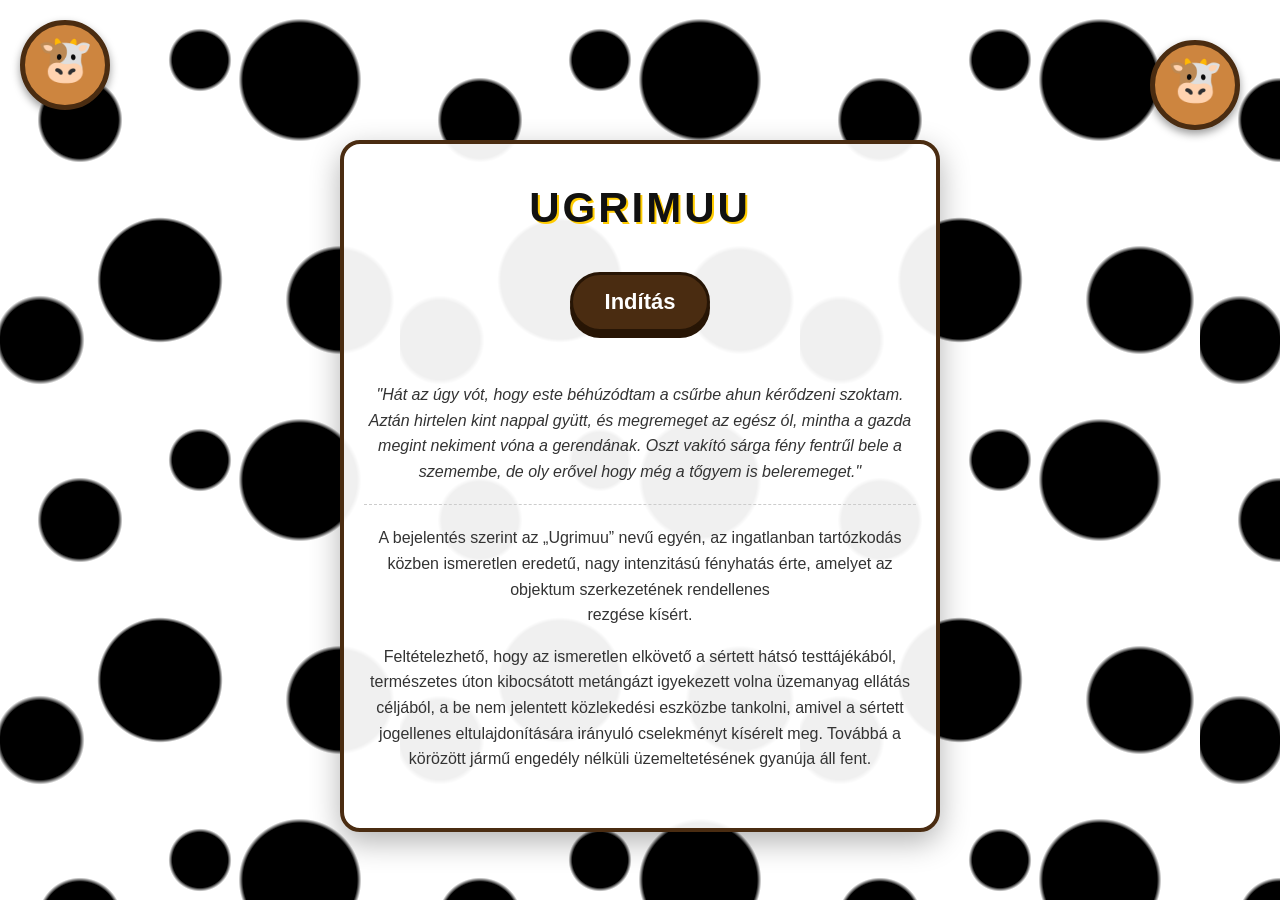
<file: index.html>
<!DOCTYPE html>
<html lang="hu">
<head>
    <meta charset="UTF-8">
    <meta name="viewport" content="width=device-width, initial-scale=1.0">
    <title>Ugrimuu</title>
    <link rel="stylesheet" href="style.css">
    <link rel="manifest" href="manifest.json">
</head>
<body>

    <div class="cow-trophy left-trophy">🐮</div>

    <div class="dropdown" id="menuDropdown">
        <div class="cow-trophy right-trophy" onclick="toggleMenu()">🐮</div>
        <div class="dropdown-content">
            <a href="indi/index1.html">Indi</a>
            <a href="2two/index2.html">Teszt</a>
            <a href="3three/index3.html">Teszt</a>
            <a href="4four/index4.html">Teszt</a>
        </div>
    </div>

    <div class="content-container">
        <h1>Ugrimuu</h1>
        
        <a href="4four/index4.html" class="start-btn">Indítás</a>
        
        <div class="story-text">
            <p><i>"Hát az úgy vót, hogy este béhúzódtam a csűrbe ahun kérődzeni szoktam. Aztán hirtelen kint nappal gyütt, és megremeget az egész ól, mintha a gazda megint nekiment vóna a gerendának. Oszt vakító sárga fény fentrűl bele a szemembe, de oly erővel hogy még a tőgyem is beleremeget."</i></p>
            <hr style="border: 0; border-top: 1px dashed #ccc; margin: 20px 0;">
            <p>A bejelentés szerint az „Ugrimuu” nevű egyén, az ingatlanban tartózkodás közben ismeretlen eredetű, nagy intenzitású fényhatás érte, amelyet az objektum szerkezetének rendellenes <br> rezgése kísért.</p>
            <p>Feltételezhető, hogy az ismeretlen elkövető a sértett hátsó testtájékából, természetes úton kibocsátott metángázt igyekezett volna üzemanyag ellátás céljából, a be nem jelentett közlekedési eszközbe tankolni, amivel a sértett jogellenes eltulajdonítására irányuló cselekményt kísérelt meg. Továbbá a körözött jármű engedély nélküli üzemeltetésének gyanúja áll fent.</p>
        </div>
    </div>

    <script>
        function toggleMenu() {
            document.getElementById("menuDropdown").classList.toggle("show");
        }

        window.onclick = function(event) {
            if (!event.target.matches('.right-trophy')) {
                var dropdowns = document.getElementsByClassName("dropdown-content");
                for (var i = 0; i < dropdowns.length; i++) {
                    var openDropdown = dropdowns[i];
                    if (openDropdown.parentElement.classList.contains('show')) {
                        openDropdown.parentElement.classList.remove('show');
                    }
                }
            }
        }
        
    </script>

</body>
</html>
</file>
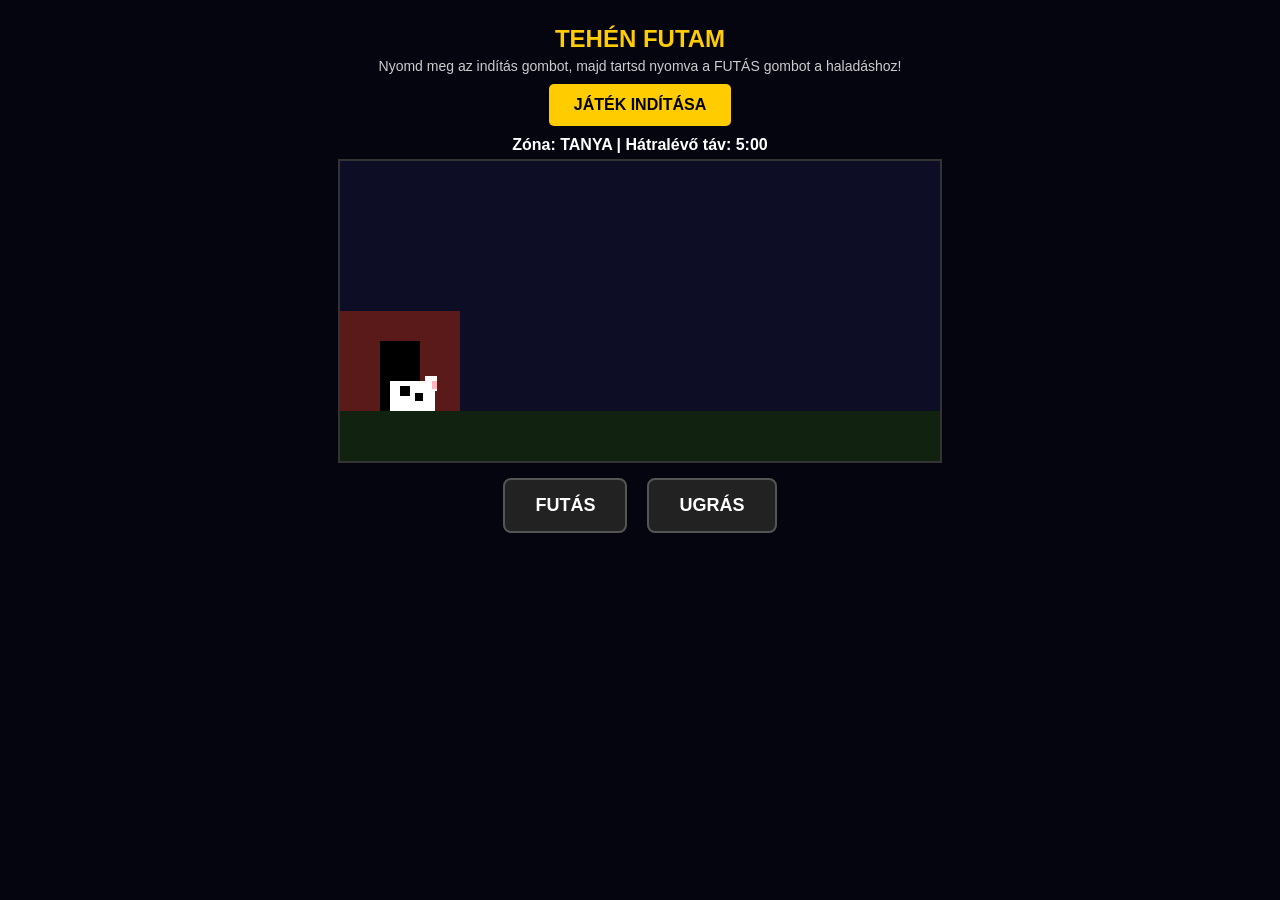
<file: 1one/index1.html>
<!DOCTYPE html>
<html lang="hu">
<head>
    <meta charset="UTF-8">
    <meta name="viewport" content="width=device-width, initial-scale=1.0, maximum-scale=1.0, user-select=none">
    <title>Tehén Futam - UFO Invázió</title>
    <style>
        body, html { background: #050510; color: white; font-family: sans-serif; text-align: center; margin: 0; padding: 10px; overflow-x: hidden; }
        h1 { font-size: 24px; margin: 5px 0; color: #ffcc00; }
        #info { font-size: 14px; margin-bottom: 10px; color: #ccc; }
        
        /* Fix méretű, biztosan megjelenő játéktér */
        #gameCanvas {
            background: #0a0a1a;
            border: 2px solid #333;
            display: block;
            margin: 0 auto;
            width: 100%;
            max-width: 600px;
            height: auto;
        }

        #controls {
            margin-top: 15px;
            display: flex;
            justify-content: center;
            gap: 20px;
        }

        /* Nagy, biztosan megnyomható gombok */
        .btn {
            padding: 15px 30px;
            font-size: 18px;
            font-weight: bold;
            background: #222;
            color: white;
            border: 2px solid #555;
            border-radius: 8px;
            cursor: pointer;
        }
        .btn:active { background: #555; }
        
        #start-btn {
            background: #ffcc00;
            color: black;
            border: none;
            padding: 12px 25px;
            font-size: 16px;
            font-weight: bold;
            border-radius: 5px;
            margin-bottom: 10px;
            cursor: pointer;
        }
    </style>
</head>
<body>

    <h1>TEHÉN FUTAM</h1>
    <div id="info">Nyomd meg az indítás gombot, majd tartsd nyomva a FUTÁS gombot a haladáshoz!</div>
    
    <button id="start-btn">JÁTÉK INDÍTÁSA</button>

    <div id="ui" style="font-weight: bold; margin-bottom: 5px;">Zóna: Csűr | Idő: 5:00</div>

    <canvas id="gameCanvas" width="600" height="300"></canvas>

    <div id="controls">
        <button id="left-btn" class="btn">FUTÁS</button>
        <button id="right-btn" class="btn">UGRÁS</button>
    </div>

<script>
const canvas = document.getElementById("gameCanvas");
const ctx = canvas.getContext("2d");

const leftBtn = document.getElementById("left-btn");
const rightBtn = document.getElementById("right-btn");
const startBtn = document.getElementById("start-btn");
const uiDiv = document.getElementById("ui");

let gameState = "MENU"; 
let gameTime = 300; 
let timerInterval;
let keys = { run: false, jump: false };

let playerX = 50, playerY = 220, playerVy = 0, playerSpeed = 0, isGrounded = true;
let cameraX = 0, ufoX = 0, ufoActive = false, abductionTimer = 0;
let obstacles = [];

const FAZISOK = {
    FARM: { title: "TANYA", bg: "#0d0d26" },
    FOREST: { title: "ERDŐ", bg: "#051a05" },
    TOWN: { title: "KISVÁROS", bg: "#1a1a2e" }
};

// Egyszerűsített gombkezelők
startBtn.addEventListener("click", startGame);
startBtn.addEventListener("touchstart", (e) => { e.preventDefault(); startGame(); });

leftBtn.addEventListener("touchstart", (e) => { e.preventDefault(); keys.run = true; });
leftBtn.addEventListener("touchend", (e) => { e.preventDefault(); keys.run = false; });
leftBtn.addEventListener("mousedown", () => { keys.run = true; });
leftBtn.addEventListener("mouseup", () => { keys.run = false; });

rightBtn.addEventListener("touchstart", (e) => { e.preventDefault(); keys.jump = true; });
rightBtn.addEventListener("touchend", (e) => { e.preventDefault(); keys.jump = false; });
rightBtn.addEventListener("mousedown", () => { keys.jump = true; });
rightBtn.addEventListener("mouseup", () => { keys.jump = false; });

function startGame() {
    gameState = "PLAYING";
    gameTime = 300;
    playerX = 50; playerY = 220; playerVy = 0; playerSpeed = 0;
    cameraX = 0; ufoX = 0; ufoActive = false; abductionTimer = 0;
    obstacles = [];
    startBtn.style.display = "none";
    
    clearInterval(timerInterval);
    timerInterval = setInterval(() => {
        if (gameState === "PLAYING") {
            gameTime--;
            if (gameTime <= 0) endGame("WIN");
        }
    }, 1000);
}

function endGame(status) {
    gameState = "MENU";
    clearInterval(timerInterval);
    startBtn.style.display = "inline-block";
    startBtn.innerText = status === "WIN" ? "GYŐZELEM! ÚJRA?" : "JÁTÉK VÉGE! ÚJRAINDÍTÁS";
}

function getCurrentPhase() {
    if (gameTime > 180) return "FARM";    
    if (gameTime > 120) return "FOREST";  
    return "TOWN";                        
}

function updatePhysics() {
    if (keys.run) playerSpeed = Math.min(playerSpeed + 0.2, 4);
    else playerSpeed = Math.max(playerSpeed - 0.1, 0);
    playerX += playerSpeed;

    if (keys.jump && isGrounded) {
        playerVy = -10;
        isGrounded = false;
    }
    playerVy += 0.5; // gravitáció
    playerY += playerVy;

    if (playerY >= 220) {
        playerY = 220;
        playerVy = 0;
        isGrounded = true;
    }

    if (playerX >= 300) {
        cameraX = playerX - 300;
        ufoActive = true;
    }

    if (ufoActive) {
        ufoX += ((playerX - cameraX) - 20 - ufoX) * 0.035;
        
        // Sugár ütközés
        if (playerX - cameraX > ufoX - 10 && playerX - cameraX < ufoX + 90) {
            abductionTimer++;
            if (abductionTimer >= 180) endGame("LOSE");
        } else {
            abductionTimer = Math.max(abductionTimer - 1, 0);
        }
    }

    // Akadály generálás
    if (Math.random() < 0.01 && obstacles.length < 3) {
        obstacles.push({ x: playerX + 400 + Math.random() * 200, hit: false });
    }

    // Akadály ütközés és tisztítás
    obstacles.forEach((obs, index) => {
        if (playerX + 40 > obs.x && playerX < obs.x + 20 && playerY > 200) {
            playerSpeed = 0.5; // Lassulás
        }
        if (obs.x < cameraX - 50) obstacles.splice(index, 1);
    });
}

function draw() {
    let phase = getCurrentPhase();
    ctx.fillStyle = FAZISOK[phase].bg;
    ctx.fillRect(0, 0, canvas.width, canvas.height);

    // Háttér talaj
    ctx.fillStyle = phase === "TOWN" ? "#222225" : "#112211";
    ctx.fillRect(0, 250, canvas.width, 50);

    ctx.save();
    ctx.translate(-cameraX, 0);

    // Csűr az elején
    ctx.fillStyle = "#5a1a1a";
    ctx.fillRect(0, 150, 120, 100);
    ctx.fillStyle = "#000";
    ctx.fillRect(40, 180, 40, 70);

    // Akadályok
    ctx.fillStyle = "#997722";
    obstacles.forEach(obs => {
        ctx.fillRect(obs.x, 225, 20, 25);
    });

    // Tehén rajzolása
    ctx.fillStyle = "#ffffff";
    ctx.fillRect(playerX, playerY, 45, 30);
    ctx.fillStyle = "#000000"; // Foltok
    ctx.fillRect(playerX + 10, playerY + 5, 10, 10);
    ctx.fillRect(playerX + 25, playerY + 12, 8, 8);
    ctx.fillStyle = "#ffffff"; // Fej
    ctx.fillRect(playerX + 35, playerY - 5, 12, 15);
    ctx.fillStyle = "#ffb6c1"; // Orr
    ctx.fillRect(playerX + 42, playerY, 5, 8);

    ctx.restore();

    // UFO rajzolása
    if (ufoActive) {
        // Sugár
        ctx.fillStyle = "rgba(255, 230, 0, 0.3)";
        ctx.beginPath();
        ctx.moveTo(ufoX + 20, 40); ctx.lineTo(ufoX + 60, 40);
        ctx.lineTo(ufoX + 90, 250); ctx.lineTo(ufoX - 10, 250);
        ctx.closePath(); ctx.fill();

        // Hajó
        ctx.fillStyle = "#888899";
        ctx.fillRect(ufoX, 20, 80, 20);
        ctx.fillStyle = "#00ffff";
        ctx.fillRect(ufoX + 25, 10, 30, 10);
    }

    // UI Szöveg frissítése a canvas felett
    let m = Math.floor(gameTime / 60);
    let s = gameTime % 60;
    uiDiv.innerText = `Zóna: ${FAZISOK[phase].title} | Hátralévő táv: ${m}:${s < 10 ? '0' : ''}${s} ${abductionTimer > 0 ? '⚠️ UFO VESZÉLY!' : ''}`;
}

function loop() {
    if (gameState === "PLAYING") updatePhysics();
    draw();
    requestAnimationFrame(loop);
}
loop();
</script>
</body>
</html>
</file>
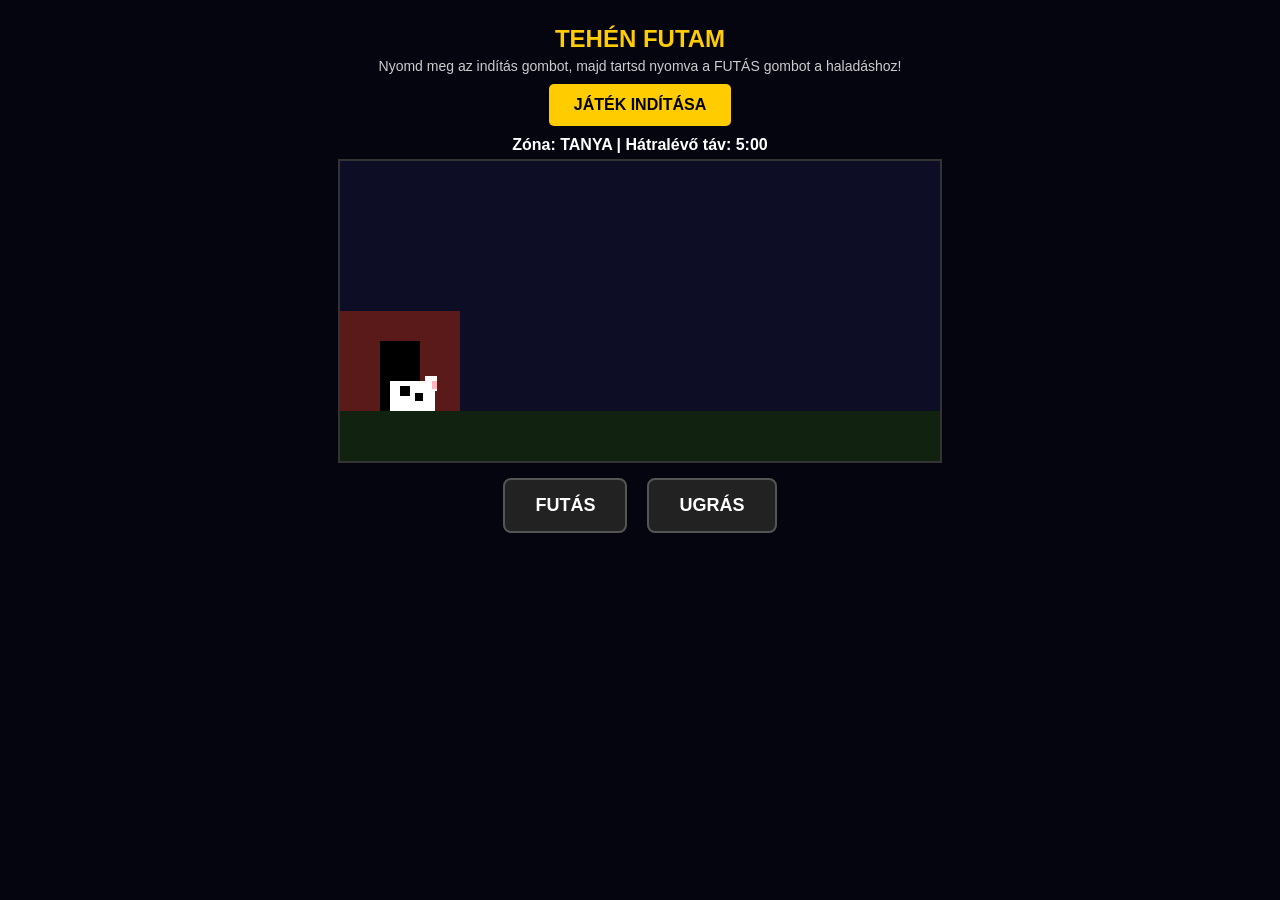
<file: 1one/index2.html>
<!DOCTYPE html>
<html lang="hu">
<head>
    <meta charset="UTF-8">
    <meta name="viewport" content="width=device-width, initial-scale=1.0, maximum-scale=1.0, user-select=none">
    <title>Tehén Futam - UFO Invázió</title>
    <style>
        body, html { background: #050510; color: white; font-family: sans-serif; text-align: center; margin: 0; padding: 10px; overflow-x: hidden; }
        h1 { font-size: 24px; margin: 5px 0; color: #ffcc00; }
        #info { font-size: 14px; margin-bottom: 10px; color: #ccc; }
        
        /* Fix méretű, biztosan megjelenő játéktér */
        #gameCanvas {
            background: #0a0a1a;
            border: 2px solid #333;
            display: block;
            margin: 0 auto;
            width: 100%;
            max-width: 600px;
            height: auto;
        }

        #controls {
            margin-top: 15px;
            display: flex;
            justify-content: center;
            gap: 20px;
        }

        /* Nagy, biztosan megnyomható gombok */
        .btn {
            padding: 15px 30px;
            font-size: 18px;
            font-weight: bold;
            background: #222;
            color: white;
            border: 2px solid #555;
            border-radius: 8px;
            cursor: pointer;
        }
        .btn:active { background: #555; }
        
        #start-btn {
            background: #ffcc00;
            color: black;
            border: none;
            padding: 12px 25px;
            font-size: 16px;
            font-weight: bold;
            border-radius: 5px;
            margin-bottom: 10px;
            cursor: pointer;
        }
    </style>
</head>
<body>

    <h1>TEHÉN FUTAM</h1>
    <div id="info">Nyomd meg az indítás gombot, majd tartsd nyomva a FUTÁS gombot a haladáshoz!</div>
    
    <button id="start-btn">JÁTÉK INDÍTÁSA</button>

    <div id="ui" style="font-weight: bold; margin-bottom: 5px;">Zóna: Csűr | Idő: 5:00</div>

    <canvas id="gameCanvas" width="600" height="300"></canvas>

    <div id="controls">
        <button id="left-btn" class="btn">FUTÁS</button>
        <button id="right-btn" class="btn">UGRÁS</button>
    </div>

<script>
const canvas = document.getElementById("gameCanvas");
const ctx = canvas.getContext("2d");

const leftBtn = document.getElementById("left-btn");
const rightBtn = document.getElementById("right-btn");
const startBtn = document.getElementById("start-btn");
const uiDiv = document.getElementById("ui");

let gameState = "MENU"; 
let gameTime = 300; 
let timerInterval;
let keys = { run: false, jump: false };

let playerX = 50, playerY = 220, playerVy = 0, playerSpeed = 0, isGrounded = true;
let cameraX = 0, ufoX = 0, ufoActive = false, abductionTimer = 0;
let obstacles = [];

const FAZISOK = {
    FARM: { title: "TANYA", bg: "#0d0d26" },
    FOREST: { title: "ERDŐ", bg: "#051a05" },
    TOWN: { title: "KISVÁROS", bg: "#1a1a2e" }
};

// Egyszerűsített gombkezelők
startBtn.addEventListener("click", startGame);
startBtn.addEventListener("touchstart", (e) => { e.preventDefault(); startGame(); });

leftBtn.addEventListener("touchstart", (e) => { e.preventDefault(); keys.run = true; });
leftBtn.addEventListener("touchend", (e) => { e.preventDefault(); keys.run = false; });
leftBtn.addEventListener("mousedown", () => { keys.run = true; });
leftBtn.addEventListener("mouseup", () => { keys.run = false; });

rightBtn.addEventListener("touchstart", (e) => { e.preventDefault(); keys.jump = true; });
rightBtn.addEventListener("touchend", (e) => { e.preventDefault(); keys.jump = false; });
rightBtn.addEventListener("mousedown", () => { keys.jump = true; });
rightBtn.addEventListener("mouseup", () => { keys.jump = false; });

function startGame() {
    gameState = "PLAYING";
    gameTime = 300;
    playerX = 50; playerY = 220; playerVy = 0; playerSpeed = 0;
    cameraX = 0; ufoX = 0; ufoActive = false; abductionTimer = 0;
    obstacles = [];
    startBtn.style.display = "none";
    
    clearInterval(timerInterval);
    timerInterval = setInterval(() => {
        if (gameState === "PLAYING") {
            gameTime--;
            if (gameTime <= 0) endGame("WIN");
        }
    }, 1000);
}

function endGame(status) {
    gameState = "MENU";
    clearInterval(timerInterval);
    startBtn.style.display = "inline-block";
    startBtn.innerText = status === "WIN" ? "GYŐZELEM! ÚJRA?" : "JÁTÉK VÉGE! ÚJRAINDÍTÁS";
}

function getCurrentPhase() {
    if (gameTime > 180) return "FARM";    
    if (gameTime > 120) return "FOREST";  
    return "TOWN";                        
}

function updatePhysics() {
    if (keys.run) playerSpeed = Math.min(playerSpeed + 0.2, 4);
    else playerSpeed = Math.max(playerSpeed - 0.1, 0);
    playerX += playerSpeed;

    if (keys.jump && isGrounded) {
        playerVy = -10;
        isGrounded = false;
    }
    playerVy += 0.5; // gravitáció
    playerY += playerVy;

    if (playerY >= 220) {
        playerY = 220;
        playerVy = 0;
        isGrounded = true;
    }

    if (playerX >= 300) {
        cameraX = playerX - 300;
        ufoActive = true;
    }

    if (ufoActive) {
        ufoX += ((playerX - cameraX) - 20 - ufoX) * 0.05;
        
        // Sugár ütközés
        if (playerX - cameraX > ufoX - 10 && playerX - cameraX < ufoX + 90) {
            abductionTimer++;
            if (abductionTimer >= 180) endGame("LOSE");
        } else {
            abductionTimer = Math.max(abductionTimer - 1, 0);
        }
    }

    // Akadály generálás
    if (Math.random() < 0.01 && obstacles.length < 3) {
        obstacles.push({ x: playerX + 400 + Math.random() * 200, hit: false });
    }

    // Akadály ütközés és tisztítás
    obstacles.forEach((obs, index) => {
        if (playerX + 40 > obs.x && playerX < obs.x + 20 && playerY > 200) {
            playerSpeed = 0.5; // Lassulás
        }
        if (obs.x < cameraX - 50) obstacles.splice(index, 1);
    });
}

function draw() {
    let phase = getCurrentPhase();
    ctx.fillStyle = FAZISOK[phase].bg;
    ctx.fillRect(0, 0, canvas.width, canvas.height);

    // Háttér talaj
    ctx.fillStyle = phase === "TOWN" ? "#222225" : "#112211";
    ctx.fillRect(0, 250, canvas.width, 50);

    ctx.save();
    ctx.translate(-cameraX, 0);

    // Csűr az elején
    ctx.fillStyle = "#5a1a1a";
    ctx.fillRect(0, 150, 120, 100);
    ctx.fillStyle = "#000";
    ctx.fillRect(40, 180, 40, 70);

    // Akadályok
    ctx.fillStyle = "#997722";
    obstacles.forEach(obs => {
        ctx.fillRect(obs.x, 225, 20, 25);
    });

    // Tehén rajzolása
    ctx.fillStyle = "#ffffff";
    ctx.fillRect(playerX, playerY, 45, 30);
    ctx.fillStyle = "#000000"; // Foltok
    ctx.fillRect(playerX + 10, playerY + 5, 10, 10);
    ctx.fillRect(playerX + 25, playerY + 12, 8, 8);
    ctx.fillStyle = "#ffffff"; // Fej
    ctx.fillRect(playerX + 35, playerY - 5, 12, 15);
    ctx.fillStyle = "#ffb6c1"; // Orr
    ctx.fillRect(playerX + 42, playerY, 5, 8);

    ctx.restore();

    // UFO rajzolása
    if (ufoActive) {
        // Sugár
        ctx.fillStyle = "rgba(255, 230, 0, 0.3)";
        ctx.beginPath();
        ctx.moveTo(ufoX + 20, 40); ctx.lineTo(ufoX + 60, 40);
        ctx.lineTo(ufoX + 90, 250); ctx.lineTo(ufoX - 10, 250);
        ctx.closePath(); ctx.fill();

        // Hajó
        ctx.fillStyle = "#888899";
        ctx.fillRect(ufoX, 20, 80, 20);
        ctx.fillStyle = "#00ffff";
        ctx.fillRect(ufoX + 25, 10, 30, 10);
    }

    // UI Szöveg frissítése a canvas felett
    let m = Math.floor(gameTime / 60);
    let s = gameTime % 60;
    uiDiv.innerText = `Zóna: ${FAZISOK[phase].title} | Hátralévő táv: ${m}:${s < 10 ? '0' : ''}${s} ${abductionTimer > 0 ? '⚠️ UFO VESZÉLY!' : ''}`;
}

function loop() {
    if (gameState === "PLAYING") updatePhysics();
    draw();
    requestAnimationFrame(loop);
}
loop();
</script>
</body>
</html>
</file>
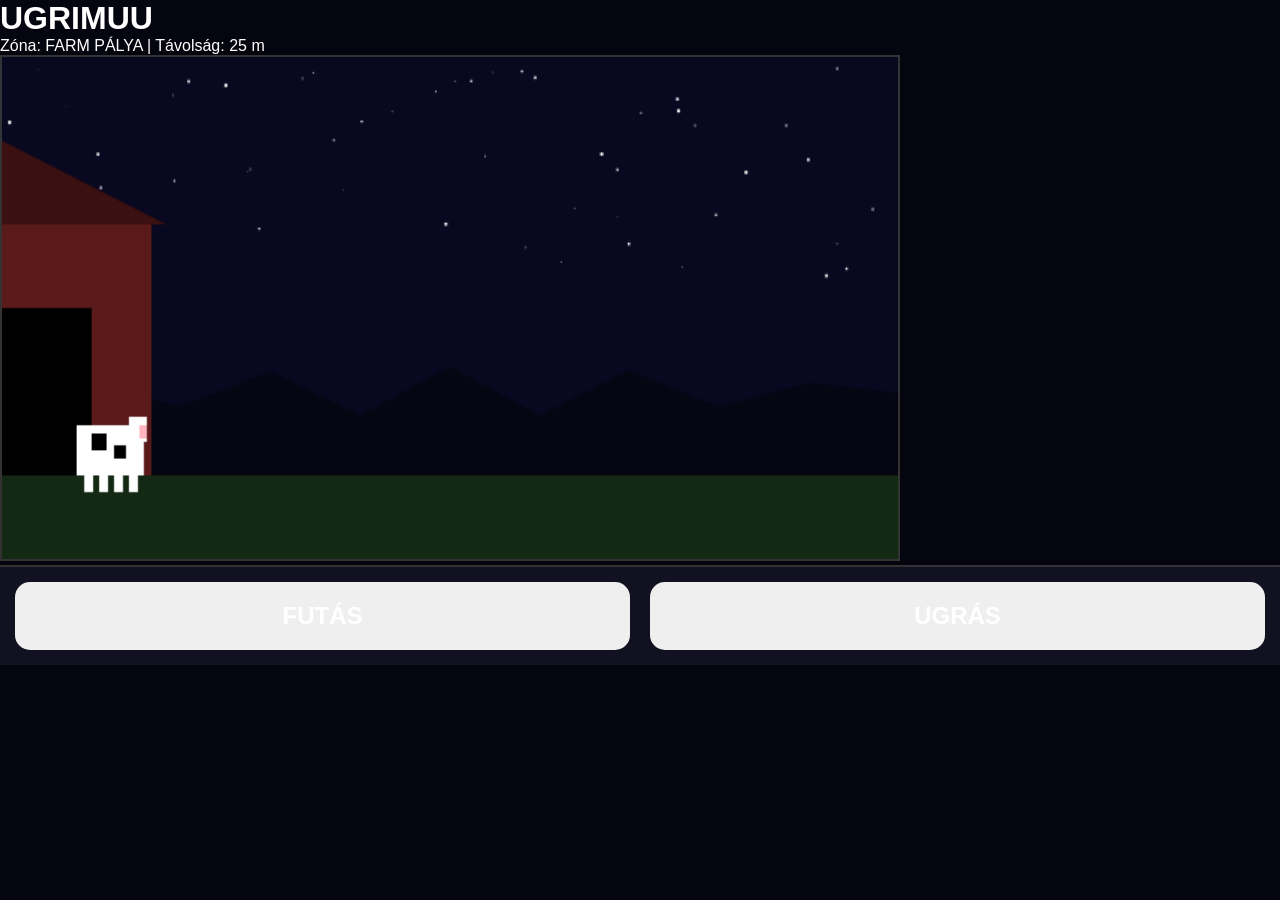
<file: 2two/index2.html>
<!DOCTYPE html>
<html lang="hu">

<head>

<meta charset="UTF-8">

<meta name="viewport" content="width=device-width, initial-scale=1.0, maximum-scale=1.0, user-select=none">

<title>Ugrimuu</title>


<link rel="stylesheet" href="style.css">


</head>


<body>


<h1>UGRIMUU</h1>


<div id="ui">

Zóna: Farm pálya | Távolság: 0 m

</div>



<div id="game-container">


<div id="screen-overlay">


<h1 id="overlay-title">
JÁTÉK VÉGE
</h1>


<p id="overlay-desc">
Az UFO elkapta a tehenet!
</p>



<button id="start-btn-overlay">

ÚJRAINDÍTÁS

</button>


</div>



<canvas id="gameCanvas" width="600" height="300"></canvas>


</div>




<div id="controls">


<button id="left-btn" class="btn">

FUTÁS

</button>


<button id="right-btn" class="btn">

UGRÁS

</button>


</div>
<!-- Játék vezérlő fájlok -->

<script src="world.js"></script>
<script src="obstacles.js"></script>
<script src="ufo.js"></script>
<script src="render.js"></script>
<script src="game.js"></script>


</body>

</html>
</file>
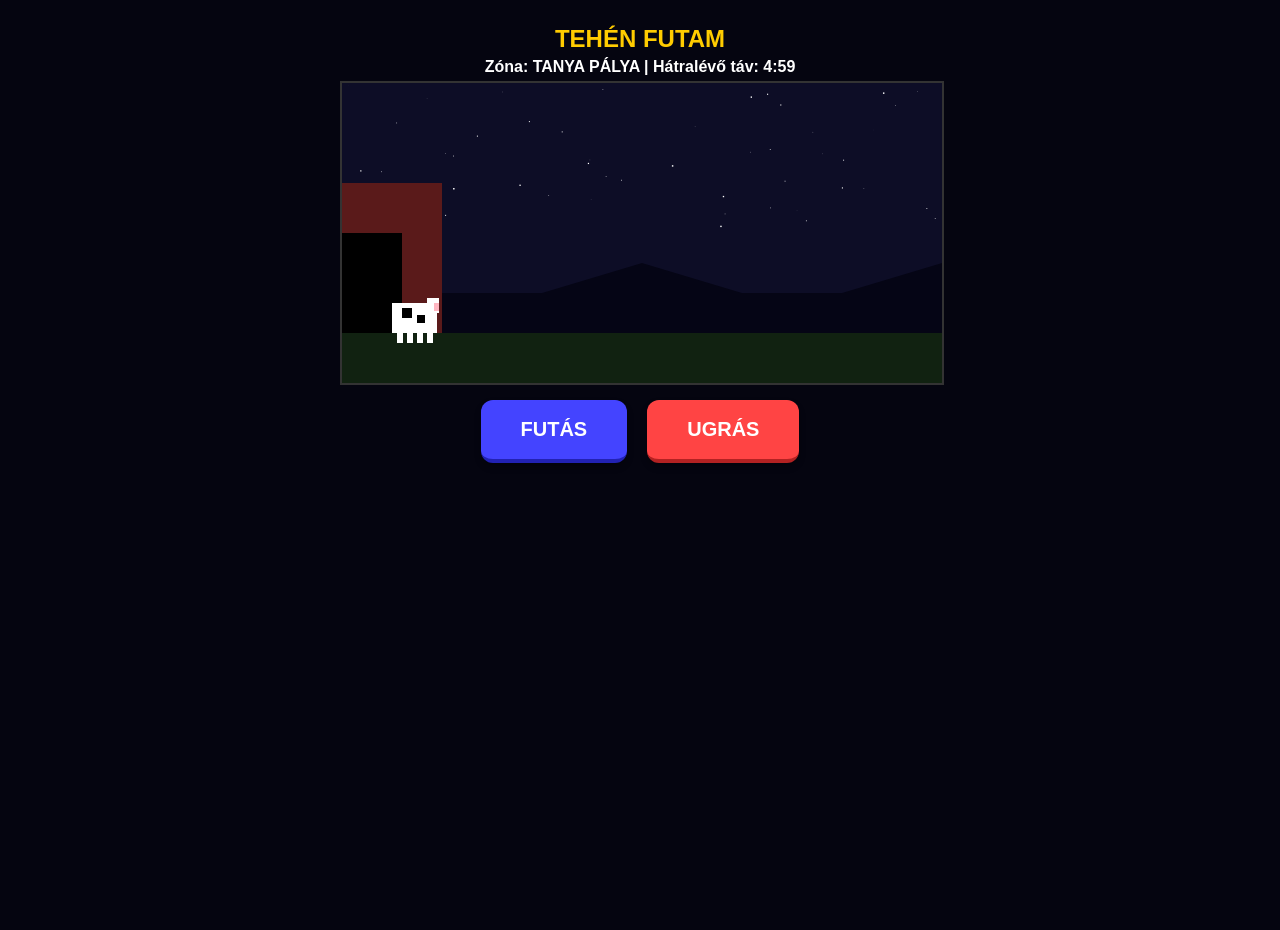
<file: 3three/index3.html>
<!DOCTYPE html>
<html lang="hu">
<head>
    <meta charset="UTF-8">
    <meta name="viewport" content="width=device-width, initial-scale=1.0, maximum-scale=1.0, user-select=none">
    <title>Tehén Futam - UFO Invázió</title>
    <style>
        body, html { background: #050510; color: white; font-family: sans-serif; text-align: center; margin: 0; padding: 10px; overflow: hidden; height: 100vh; }
        h1 { font-size: 24px; margin: 5px 0; color: #ffcc00; }
        
        #game-container {
            position: relative;
            width: 100%;
            max-width: 600px;
            margin: 0 auto;
        }

        #gameCanvas {
            background: #0a0a1a;
            border: 2px solid #333;
            display: block;
            width: 100%;
            height: auto;
            aspect-ratio: 2 / 1;
        }

        #controls {
            margin-top: 15px;
            display: flex;
            justify-content: center;
            gap: 20px;
        }

        .btn {
            padding: 18px 40px;
            font-size: 20px;
            font-weight: bold;
            color: white;
            border: none;
            border-radius: 12px;
            cursor: pointer;
            box-shadow: 0 4px 6px rgba(0,0,0,0.3);
        }
        #left-btn { background: #4444ff; border-bottom: 4px solid #2222b3; }
        #left-btn:active { background: #2222b3; }
        
        #right-btn { background: #ff4444; border-bottom: 4px solid #b32222; }
        #right-btn:active { background: #b32222; }
        
        #start-btn {
            background: #ffcc00;
            color: black;
            border: none;
            padding: 12px 25px;
            font-size: 16px;
            font-weight: bold;
            border-radius: 5px;
            margin-bottom: 10px;
            cursor: pointer;
        }
    </style>
</head>
<body>

    <h1>TEHÉN FUTAM</h1>
    <div id="ui" style="font-weight: bold; margin-bottom: 5px; font-size: 16px;">Zóna: Csűr | Hátralévő táv: 5:00</div>
    
    <button id="start-btn" style="display:none;">ÚJRAINDÍTÁS</button>

    <div id="game-container">
        <canvas id="gameCanvas" width="600" height="300"></canvas>
    </div>

    <div id="controls">
        <button id="left-btn" class="btn">FUTÁS</button>
        <button id="right-btn" class="btn">UGRÁS</button>
    </div>

<script>
const canvas = document.getElementById("gameCanvas");
const ctx = canvas.getContext("2d");

const leftBtn = document.getElementById("left-btn");
const rightBtn = document.getElementById("right-btn");
const startBtn = document.getElementById("start-btn");
const uiDiv = document.getElementById("ui");

let gameState = "PLAYING"; 
let gameTime = 300; 
let timerInterval;
let keys = { run: false, jump: false };

let playerX = 50, playerY = 220, playerVy = 0, playerSpeed = 0, isGrounded = true;
let cameraX = 0, ufoX = 0, ufoActive = false, abductionTimer = 0;
let obstacles = [];
let backgroundStars = [];

const FAZISOK = {
    FARM: { title: "TANYA PÁLYA", bg: "#0d0d26" },
    FOREST: { title: "ERDŐ PÁLYA", bg: "#051a05" },
    TOWN: { title: "KISVÁROS PÁLYA", bg: "#1a1a2e" }
};

function generateStars() {
    backgroundStars = [];
    for(let i=0; i<50; i++) {
        backgroundStars.push({ x: Math.random() * 600, y: Math.random() * 150, r: Math.random() * 1.5 });
    }
}

startBtn.addEventListener("click", startGame);

leftBtn.addEventListener("touchstart", (e) => { e.preventDefault(); keys.run = true; });
leftBtn.addEventListener("touchend", (e) => { e.preventDefault(); keys.run = false; });
leftBtn.addEventListener("mousedown", () => { keys.run = true; });
leftBtn.addEventListener("mouseup", () => { keys.run = false; });

rightBtn.addEventListener("touchstart", (e) => { e.preventDefault(); keys.jump = true; });
rightBtn.addEventListener("touchend", (e) => { e.preventDefault(); keys.jump = false; });
rightBtn.addEventListener("mousedown", () => { keys.jump = true; });
rightBtn.addEventListener("mouseup", () => { keys.jump = false; });

function startGame() {
    gameState = "PLAYING";
    gameTime = 300;
    playerX = 50; playerY = 220; playerVy = 0; playerSpeed = 0;
    cameraX = 0; ufoX = 0; ufoActive = false; abductionTimer = 0;
    obstacles = [];
    generateStars();
    startBtn.style.display = "none";
    
    clearInterval(timerInterval);
    timerInterval = setInterval(() => {
        if (gameState === "PLAYING") {
            gameTime--;
            if (gameTime <= 0) endGame("WIN");
        }
    }, 1000);
}

function endGame(status) {
    gameState = "MENU";
    clearInterval(timerInterval);
    startBtn.style.display = "inline-block";
    startBtn.innerText = status === "WIN" ? "GYŐZELEM! ÚJRA JÁTÉK?" : "JÁTÉK VÉGE! ÚJRAINDÍTÁS";
}

function getCurrentPhase() {
    if (gameTime > 180) return "FARM";    
    if (gameTime > 120) return "FOREST";  
    return "TOWN";                        
}

function updatePhysics() {
    if (keys.run) playerSpeed = Math.min(playerSpeed + 0.2, 4);
    else playerSpeed = Math.max(playerSpeed - 0.1, 0);
    playerX += playerSpeed;

    if (keys.jump && isGrounded) {
        playerVy = -10;
        isGrounded = false;
    }
    playerVy += 0.5; 
    playerY += playerVy;

    if (playerY >= 220) {
        playerY = 220;
        playerVy = 0;
        isGrounded = true;
    }

    if (playerX >= 250) {
        cameraX = playerX - 250;
        ufoActive = true;
    }

    if (ufoActive) {
        ufoX += ((playerX - cameraX) - 20 - ufoX) * 0.010; 
        
        if (playerX - cameraX > ufoX - 10 && playerX - cameraX < ufoX + 90) {
            abductionTimer++;
            if (abductionTimer >= 180) endGame("GAMEOVER");
        } else {
            abductionTimer = Math.max(abductionTimer - 2, 0);
        }
    }

    if (Math.random() < 0.008 && obstacles.length < 3) {
        obstacles.push({ x: playerX + 450 + Math.random() * 200, type: getCurrentPhase() });
    }

    obstacles.forEach((obs, index) => {
        if (playerX + 40 > obs.x && playerX < obs.x + 20 && playerY + 30 > 225) {
            playerSpeed = 0.5; 
        }
        if (obs.x < cameraX - 50) obstacles.splice(index, 1);
    });
}

function draw() {
    let phase = getCurrentPhase();
    ctx.fillStyle = FAZISOK[phase].bg;
    ctx.fillRect(0, 0, canvas.width, canvas.height);

    ctx.fillStyle = "#ffffff";
    backgroundStars.forEach(star => {
        let sx = (star.x - cameraX * 0.2) % canvas.width;
        if (sx < 0) sx += canvas.width;
        ctx.fillRect(sx, star.y, star.r, star.r);
    });

    ctx.fillStyle = "#050515";
    ctx.beginPath(); ctx.moveTo(0, 250);
    for(let i=0; i<=canvas.width; i+=100) { ctx.lineTo(i, (i % 300 === 0) ? 180 : 210); }
    ctx.lineTo(canvas.width, 250); ctx.fill();

    ctx.fillStyle = phase === "TOWN" ? "#222225" : "#112211";
    ctx.fillRect(0, 250, canvas.width, 50);

    ctx.save();
    ctx.translate(-cameraX, 0);

    ctx.fillStyle = "#5a1a1a"; ctx.fillRect(-100, 100, 200, 150);
    ctx.fillStyle = "#000"; ctx.fillRect(0, 150, 60, 100);

    if (gameTime < 10) {
        ctx.fillStyle = "#223355"; ctx.fillRect(playerX + 300, 80, 200, 170);
        ctx.fillStyle = "#000000"; ctx.fillRect(playerX + 360, 150, 70, 100);
        ctx.fillStyle = "#ffffff"; ctx.font = "bold 16px sans-serif"; ctx.fillText("POLICE", playerX + 370, 120);
    }

    obstacles.forEach(obs => {
        if (obs.type === "FARM") ctx.fillStyle = "#997722";
        else if (obs.type === "FOREST") ctx.fillStyle = "#553311";
        else ctx.fillStyle = "#cc2222";
        ctx.fillRect(obs.x, 225, 20, 25);
    });

    ctx.fillStyle = "#ffffff"; ctx.fillRect(playerX, playerY, 45, 30);
    ctx.fillStyle = "#000000"; ctx.fillRect(playerX + 10, playerY + 5, 10, 10); ctx.fillRect(playerX + 25, playerY + 12, 8, 8);
    ctx.fillStyle = "#ffffff"; ctx.fillRect(playerX + 35, playerY - 5, 12, 15);
    ctx.fillStyle = "#ffb6c1"; ctx.fillRect(playerX + 42, playerY, 5, 8);
    ctx.fillStyle = "#ffffff";
    let legOffset = (Math.sin(Date.now() * 0.01 * playerSpeed)) * 5;
    if(playerSpeed === 0) legOffset = 0;
    ctx.fillRect(playerX + 5, playerY + 30, 6, 10 + legOffset); ctx.fillRect(playerX + 15, playerY + 30, 6, 10 - legOffset);
    ctx.fillRect(playerX + 25, playerY + 30, 6, 10 + legOffset); ctx.fillRect(playerX + 35, playerY + 30, 6, 10 - legOffset);

    ctx.restore();

    if (ufoActive) {
        let gradient = ctx.createLinearGradient(ufoX + 40, 30, ufoX + 40, 250);
        gradient.addColorStop(0, 'rgba(255, 230, 0, 0.5)'); gradient.addColorStop(1, 'rgba(255, 230, 0, 0.0)');
        ctx.fillStyle = gradient; ctx.beginPath();
        ctx.moveTo(ufoX + 20, 30); ctx.lineTo(ufoX + 60, 30); ctx.lineTo(ufoX + 80, 250); ctx.lineTo(ufoX - 0, 250);
        ctx.closePath(); ctx.fill();

        ctx.fillStyle = "#888899"; ctx.beginPath(); ctx.ellipse(ufoX + 40, 25, 40, 13, 0, 0, Math.PI * 2); ctx.fill();
        ctx.fillStyle = "#00ffff"; ctx.beginPath(); ctx.arc(ufoX + 40, 20, 14, Math.PI, 0); ctx.fill();
    }

    let m = Math.floor(gameTime / 60); let s = gameTime % 60;
    uiDiv.innerText = `Zóna: ${FAZISOK[phase].title} | Hátralévő táv: ${m}:${s < 10 ? '0' : ''}${s} ${abductionTimer > 0 ? '⚠️ UFO VESZÉLY!' : ''}`;
}

function loop() {
    if (gameState === "PLAYING") updatePhysics();
    draw();
    requestAnimationFrame(loop);
}

generateStars();
startGame(); 
loop();
</script>
</body>
</html>
</file>
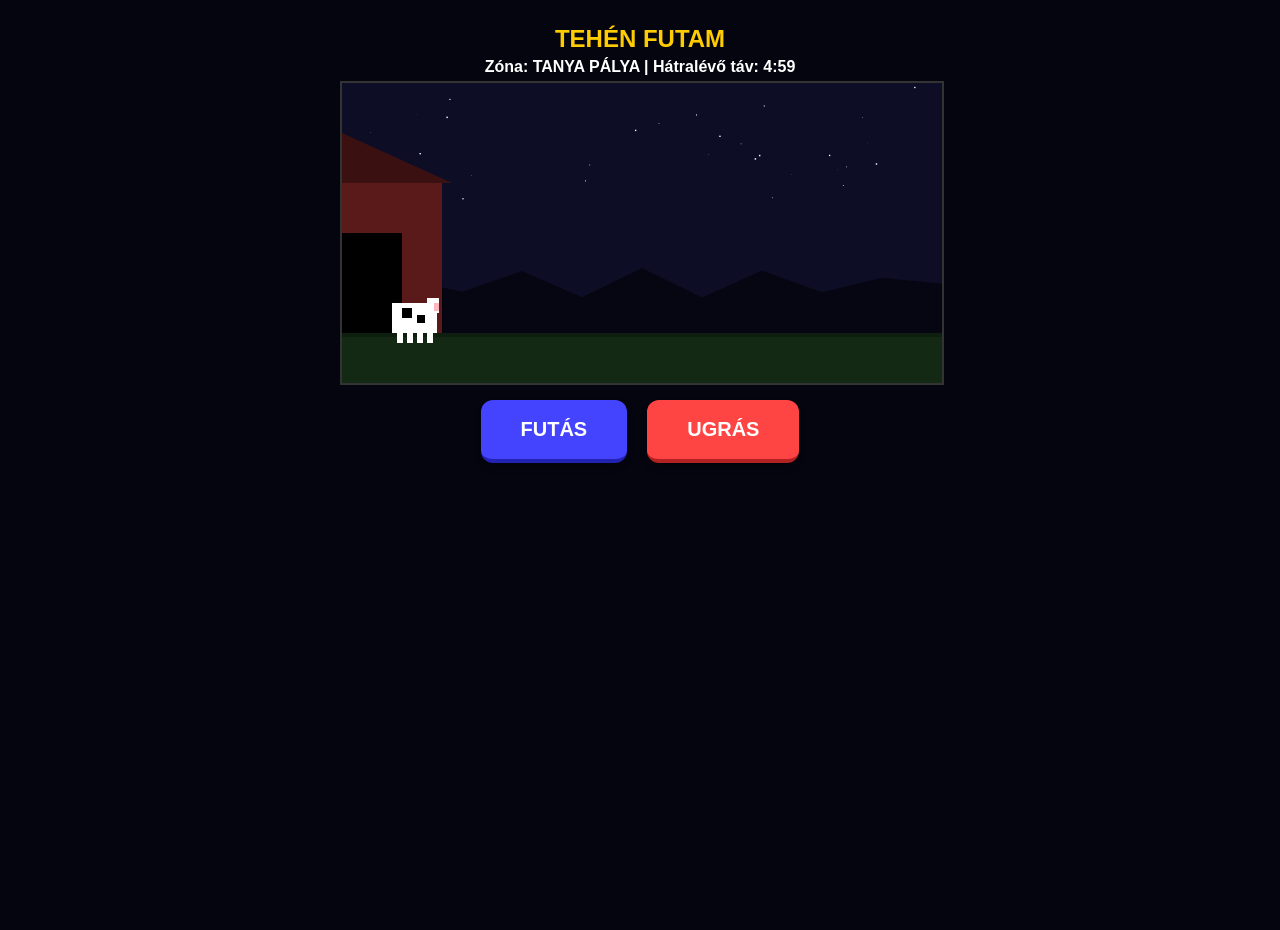
<file: 4four/index4.html>
<!DOCTYPE html>
<html lang="hu">
<head>
    <meta charset="UTF-8">
    <meta name="viewport" content="width=device-width, initial-scale=1.0, maximum-scale=1.0, user-select=none">
    <title>Tehén Futam - UFO Invázió</title>
    <style>
        body, html { background: #050510; color: white; font-family: sans-serif; text-align: center; margin: 0; padding: 10px; overflow: hidden; height: 100vh; }
        h1 { font-size: 24px; margin: 5px 0; color: #ffcc00; }
        #game-container { position: relative; width: 100%; max-width: 600px; margin: 0 auto; }
        #gameCanvas { background: #0a0a1a; border: 2px solid #333; display: block; width: 100%; height: auto; aspect-ratio: 2 / 1; }
        #controls { margin-top: 15px; display: flex; justify-content: center; gap: 20px; }
        .btn { padding: 18px 40px; font-size: 20px; font-weight: bold; color: white; border: none; border-radius: 12px; cursor: pointer; box-shadow: 0 4px 6px rgba(0,0,0,0.3); }
        #left-btn { background: #4444ff; border-bottom: 4px solid #2222b3; }
        #left-btn:active { background: #2222b3; }
        #right-btn { background: #ff4444; border-bottom: 4px solid #b32222; }
        #right-btn:active { background: #b32222; }
        #start-btn { background: #ffcc00; color: black; border: none; padding: 12px 25px; font-size: 16px; font-weight: bold; border-radius: 5px; margin-bottom: 10px; cursor: pointer; }
        #screen-overlay { position: absolute; top: 0; left: 0; width: 100%; height: 100%; background: rgba(0, 0, 0, 0.85); display: none; flex-direction: column; justify-content: center; align-items: center; z-index: 20; }
    </style>
</head>
<body>

    <h1>TEHÉN FUTAM</h1>
    <div id="ui" style="font-weight: bold; margin-bottom: 5px; font-size: 16px;">Zóna: Csűr | Hátralévő táv: 5:00</div>
    
    <button id="start-btn" style="display:none;">ÚJRAINDÍTÁS</button>

    <div id="game-container">
        <div id="screen-overlay">
            <h1 id="overlay-title" style="color: #ff3333;">JÁTÉK VÉGE</h1>
            <p id="overlay-desc" style="margin-bottom: 15px;">Az UFO elkapott!</p>
            <button id="start-btn-overlay" style="background:#ffcc00; border:none; padding:10px 20px; font-weight:bold; border-radius:5px; cursor:pointer;">ÚJRAINDÍTÁS</button>
        </div>
        <canvas id="gameCanvas" width="600" height="300"></canvas>
    </div>

    <div id="controls">
        <button id="left-btn" class="btn">FUTÁS</button>
        <button id="right-btn" class="btn">UGRÁS</button>
    </div>

<script>
const canvas = document.getElementById("gameCanvas");
const ctx = canvas.getContext("2d");

const leftBtn = document.getElementById("left-btn");
const rightBtn = document.getElementById("right-btn");
const startBtn = document.getElementById("start-btn");
const startBtnOverlay = document.getElementById("start-btn-overlay");
const overlay = document.getElementById("screen-overlay");
const overlayTitle = document.getElementById("overlay-title");
const overlayDesc = document.getElementById("overlay-desc");
const uiDiv = document.getElementById("ui");

let gameState = "PLAYING"; 
let gameTime = 300; 
let timerInterval;
let keys = { run: false, jump: false };

let playerX = 50, playerY = 220, playerVy = 0, playerSpeed = 0, isGrounded = true;
let cameraX = 0, ufoScreenX = -150, ufoActive = false, abductionTimer = 0;
let obstacles = [];
let backgroundStars = [];

const FAZISOK = {
    FARM: { title: "TANYA PÁLYA", bg: "#0d0d26" },
    FOREST: { title: "ERDŐ PÁLYA", bg: "#031403" },
    TOWN: { title: "KISVÁROS PÁLYA", bg: "#111125" }
};

function generateStars() {
    backgroundStars = [];
    for(let i=0; i<40; i++) {
        backgroundStars.push({ x: Math.random() * 600, y: Math.random() * 120, r: Math.random() * 1.5 });
    }
}

startBtn.addEventListener("click", startGame);
startBtnOverlay.addEventListener("click", startGame);

leftBtn.addEventListener("touchstart", (e) => { e.preventDefault(); keys.run = true; });
leftBtn.addEventListener("touchend", (e) => { e.preventDefault(); keys.run = false; });
leftBtn.addEventListener("mousedown", () => { keys.run = true; });
leftBtn.addEventListener("mouseup", () => { keys.run = false; });

rightBtn.addEventListener("touchstart", (e) => { e.preventDefault(); keys.jump = true; });
rightBtn.addEventListener("touchend", (e) => { e.preventDefault(); keys.jump = false; });
rightBtn.addEventListener("mousedown", () => { keys.jump = true; });
rightBtn.addEventListener("mouseup", () => { keys.jump = false; });

function startGame() {
    overlay.style.display = "none";
    gameState = "PLAYING";
    gameTime = 300;
    playerX = 50; playerY = 220; playerVy = 0; playerSpeed = 0;
    cameraX = 0; ufoScreenX = -150; ufoActive = false; abductionTimer = 0;
    obstacles = [];
    generateStars();
    startBtn.style.display = "none";
    
    clearInterval(timerInterval);
    timerInterval = setInterval(() => {
        if (gameState === "PLAYING") {
            gameTime--;
            if (gameTime <= 0) endGame("WIN");
        }
    }, 1000);
}

function endGame(status) {
    gameState = "MENU";
    clearInterval(timerInterval);
    overlay.style.display = "flex";
    if (status === "WIN") {
        overlayTitle.innerHTML = "GYŐZELEM!"; overlayTitle.style.color = "#33ff33";
        overlayDesc.innerText = "Sikeresen bemenekültél a rendőrségre!";
    } else {
        overlayTitle.innerHTML = "JÁTÉK VÉGE"; overlayTitle.style.color = "#ff3333";
        overlayDesc.innerText = "Az UFO beszippantotta a tehenet!";
    }
}

function getCurrentPhase() {
    if (gameTime > 180) return "FARM";    
    if (gameTime > 120) return "FOREST";  
    return "TOWN";                        
}

function updatePhysics() {
    if (keys.run) playerSpeed = Math.min(playerSpeed + 0.15, 4.5);
    else playerSpeed = Math.max(playerSpeed - 0.1, 0);
    playerX += playerSpeed;

    if (keys.jump && isGrounded) { playerVy = -10; isGrounded = false; }
    playerVy += 0.5; playerY += playerVy;

    if (playerY >= 220) { playerY = 220; playerVy = 0; isGrounded = true; }
    if (playerX >= 250) { cameraX = playerX - 250; ufoActive = true; }

    if (ufoActive) {
        let playerScreenX = playerX - cameraX;
        let ufoTargetX = playerSpeed > 3.5 ? -150 : playerScreenX - 20;
        ufoScreenX += (ufoTargetX - ufoScreenX) * 0.05; 
        
        if (playerScreenX > ufoScreenX - 10 && playerScreenX < ufoScreenX + 90 && ufoScreenX > 0) {
            abductionTimer++;
            if (abductionTimer >= 245) endGame("GAMEOVER");
        } else {
            abductionTimer = Math.max(abductionTimer - 2, 0);
        }
    }

    if (Math.random() < 0.007 && obstacles.length < 3) {
        let phase = getCurrentPhase();
        let types = [];
        if (phase === "FARM") types = ["bale", "fence"];
        else if (phase === "FOREST") types = ["log", "bush"];
        else types = ["hydrant", "box"];
        let finalType = types[Math.floor(Math.random() * types.length)];
        
        // Különböző méretek az akadályoknak kockák helyett
        let w = 25, h = 25;
        if (finalType === "fence") { w = 35; h = 25; }
        if (finalType === "log") { w = 40; h = 18; }
        if (finalType === "bush") { w = 35; h = 30; }
        
        obstacles.push({ x: playerX + 450 + Math.random() * 200, type: finalType, w: w, h: h });
    }

    obstacles.forEach((obs, index) => {
        if (playerX + 40 > obs.x && playerX < obs.x + obs.w && playerY + 30 > (250 - obs.h)) {
            playerSpeed = 0.5; 
        }
        if (obs.x < cameraX - 50) obstacles.splice(index, 1);
    });
}

function drawEnvironment() {
    let phase = getCurrentPhase();
    ctx.fillStyle = FAZISOK[phase].bg;
    ctx.fillRect(0, 0, canvas.width, canvas.height);

    // Csillagok (Háttér)
    ctx.fillStyle = "#ffffff";
    backgroundStars.forEach(star => {
        let sx = (star.x - cameraX * 0.1) % canvas.width;
        if (sx < 0) sx += canvas.width;
        ctx.fillRect(sx, star.y, star.r, star.r);
    });

    // 🌳 DINAMIKUS HÁTTÉRKÉPEK FÁZISONKÉNT (Parallax követéssel)
    if (phase === "FARM") {
        ctx.fillStyle = "#060612"; // Hegyek sziluettje a tanyán
        ctx.beginPath(); ctx.moveTo(0, 250);
        for(let i=0; i<=canvas.width; i+=60) { ctx.lineTo(i, 200 + (Math.sin(i + cameraX*0.05)*15)); }
        ctx.lineTo(canvas.width, 250); ctx.fill();
    } 
    else if (phase === "FOREST") {
        ctx.fillStyle = "#022002"; // Erdei fenyőfák a háttérben
        for (let i = -50; i < canvas.width + 50; i += 40) {
            let fx = (i - (cameraX * 0.3)) % (canvas.width + 100);
            if (fx < -50) fx += (canvas.width + 100);
            ctx.beginPath();
            ctx.moveTo(fx, 250); ctx.lineTo(fx + 20, 160); ctx.lineTo(fx + 40, 250);
            ctx.closePath(); ctx.fill();
        }
    } 
    else if (phase === "TOWN") {
        ctx.fillStyle = "#0d0d1a"; // Városi épületek sziluettje ablakokkal
        for (let i = -100; i < canvas.width + 100; i += 70) {
            let hx = (i - (cameraX * 0.2)) % (canvas.width + 200);
            if (hx < -100) hx += (canvas.width + 200);
            let hH = 110 + (i % 3 * 20);
            ctx.fillRect(hx, 250 - hH, 60, hH);
            // Sárga ablakok rajzolása az épületekre
            ctx.fillStyle = "#ffaa00";
            ctx.fillRect(hx + 15, 250 - hH + 20, 8, 12);
            ctx.fillRect(hx + 35, 250 - hH + 40, 8, 12);
            ctx.fillStyle = "#0d0d1a";
        }
    }

    // Talaj
    ctx.fillStyle = phase === "TOWN" ? "#252528" : "#142914";
    ctx.fillRect(0, 250, canvas.width, 50);
    ctx.fillStyle = phase === "TOWN" ? "#444" : "#0f1f0f"; // Útpadka vonal
    ctx.fillRect(0, 250, canvas.width, 4);
}

function drawObstacles() {
    obstacles.forEach(obs => {
        ctx.save();
        ctx.translate(obs.x, 250 - obs.h);
        
        if (obs.type === "bale") { // Szalmabála textúrával
                        ctx.fillStyle = "#cca125"; ctx.fillRect(0, 0, obs.w, obs.h);
            ctx.strokeStyle = "#997311"; ctx.lineWidth = 2;
            ctx.strokeRect(3, 3, obs.w-6, obs.h-6);
        } 
        else if (obs.type === "fence") { // Kerítés lécekkel
            ctx.fillStyle = "#7a5230";
            ctx.fillRect(0, 4, obs.w, 4); ctx.fillRect(0, obs.h-8, obs.w, 4);
            for(let l=2; l<obs.w; l+=8) ctx.fillRect(l, 0, 4, obs.h);
        } 
        else if (obs.type === "log") { // Farönk évgyűrűvel
            ctx.fillStyle = "#5c3a21"; ctx.fillRect(0, 0, obs.w, obs.h);
            ctx.fillStyle = "#d1a17b"; ctx.beginPath(); ctx.arc(obs.w, obs.h/2, obs.h/2, 0, Math.PI*2); ctx.fill();
        } 
        else if (obs.type === "bush") { // Csipkés zöld bokor
            ctx.fillStyle = "#1e5c1e";
            ctx.beginPath(); ctx.arc(10, 15, 12, 0, Math.PI*2); ctx.arc(25, 12, 14, 0, Math.PI*2); ctx.arc(18, 22, 12, 0, Math.PI*2); ctx.fill();
        } 
        else if (obs.type === "hydrant") { // Arcade Tűzcsap
            ctx.fillStyle = "#d62424";
            ctx.fillRect(6, 0, obs.w-12, obs.h); ctx.fillRect(2, 6, obs.w-4, 6);
            ctx.fillStyle = "#ffaa00"; ctx.fillRect(10, 2, 5, 4);
        } 
        else if (obs.type === "box") { // Kartondoboz ragasztószalaggal
            ctx.fillStyle = "#b58750"; ctx.fillRect(0, 0, obs.w, obs.h);
            ctx.fillStyle = "#8a6132"; ctx.fillRect(0, 0, obs.w, 4); ctx.fillRect(obs.w/2-2, 0, 4, obs.h);
        }
        ctx.restore();
    });
}

function draw() {
    drawEnvironment();

    ctx.save();
    ctx.translate(-cameraX, 0);

    // Csűr
    ctx.fillStyle = "#5a1a1a"; ctx.fillRect(-100, 100, 200, 150);
    ctx.fillStyle = "#000"; ctx.fillRect(0, 150, 60, 100);
    ctx.fillStyle = "#3a1010"; ctx.beginPath(); ctx.moveTo(-110, 100); ctx.lineTo(0, 50); ctx.lineTo(110, 100); ctx.fill(); // Tető

    // Rendőrség a legvégén
    if (gameTime < 10) {
        ctx.fillStyle = "#223355"; ctx.fillRect(playerX + 300, 80, 200, 170);
        ctx.fillStyle = "#000000"; ctx.fillRect(playerX + 360, 150, 70, 100);
        ctx.fillStyle = "#ffffff"; ctx.font = "bold 16px sans-serif"; ctx.fillText("POLICE", playerX + 370, 110);
        ctx.fillStyle = (Math.floor(Date.now() / 200) % 2 === 0) ? "#00f" : "#f00";
        ctx.beginPath(); ctx.arc(playerX + 400, 70, 8, 0, Math.PI*2); ctx.fill(); // Villogó
    }

    drawObstacles();

    // Tehén rajzolása
    ctx.fillStyle = "#ffffff"; ctx.fillRect(playerX, playerY, 45, 30);
    ctx.fillStyle = "#000000"; ctx.fillRect(playerX + 10, playerY + 5, 10, 10); ctx.fillRect(playerX + 25, playerY + 12, 8, 8);
    ctx.fillStyle = "#ffffff"; ctx.fillRect(playerX + 35, playerY - 5, 12, 15);
    ctx.fillStyle = "#ffb6c1"; ctx.fillRect(playerX + 42, playerY, 5, 8);
    ctx.fillStyle = "#ffffff";
    let legOffset = (Math.sin(Date.now() * 0.01 * playerSpeed)) * 5;
    if(playerSpeed === 0) legOffset = 0;
    ctx.fillRect(playerX + 5, playerY + 30, 6, 10 + legOffset); ctx.fillRect(playerX + 15, playerY + 30, 6, 10 - legOffset);
    ctx.fillRect(playerX + 25, playerY + 30, 6, 10 + legOffset); ctx.fillRect(playerX + 35, playerY + 30, 6, 10 - legOffset);

    ctx.restore();

    // UFO sárga sugárral
    if (ufoActive && ufoScreenX > -90) {
        let gradient = ctx.createLinearGradient(ufoScreenX + 40, 30, ufoScreenX + 40, 250);
        gradient.addColorStop(0, 'rgba(255, 230, 0, 0.5)'); gradient.addColorStop(1, 'rgba(255, 230, 0, 0.0)');
        ctx.fillStyle = gradient; ctx.beginPath();
        ctx.moveTo(ufoScreenX + 20, 30); ctx.lineTo(ufoScreenX + 60, 30); ctx.lineTo(ufoScreenX + 80, 250); ctx.lineTo(ufoScreenX - 0, 250);
        ctx.closePath(); ctx.fill();

        ctx.fillStyle = "#888899"; ctx.beginPath(); ctx.ellipse(ufoScreenX + 40, 25, 40, 13, 0, 0, Math.PI * 2); ctx.fill();
        ctx.fillStyle = "#00ffff"; ctx.beginPath(); ctx.arc(ufoScreenX + 40, 20, 14, Math.PI, 0); ctx.fill();
    }

    let phase = getCurrentPhase();
    let m = Math.floor(gameTime / 60); let s = gameTime % 60;
    uiDiv.innerText = `Zóna: ${FAZISOK[phase].title} | Hátralévő táv: ${m}:${s < 10 ? '0' : ''}${s} ${abductionTimer > 0 ? '⚠️ UFO VESZÉLY!' : ''}`;
}

function loop() {
    if (gameState === "PLAYING") updatePhysics();
    draw();
    requestAnimationFrame(loop);
}

generateStars();
startGame(); 
loop();
</script>
</body>
</html>
</file>
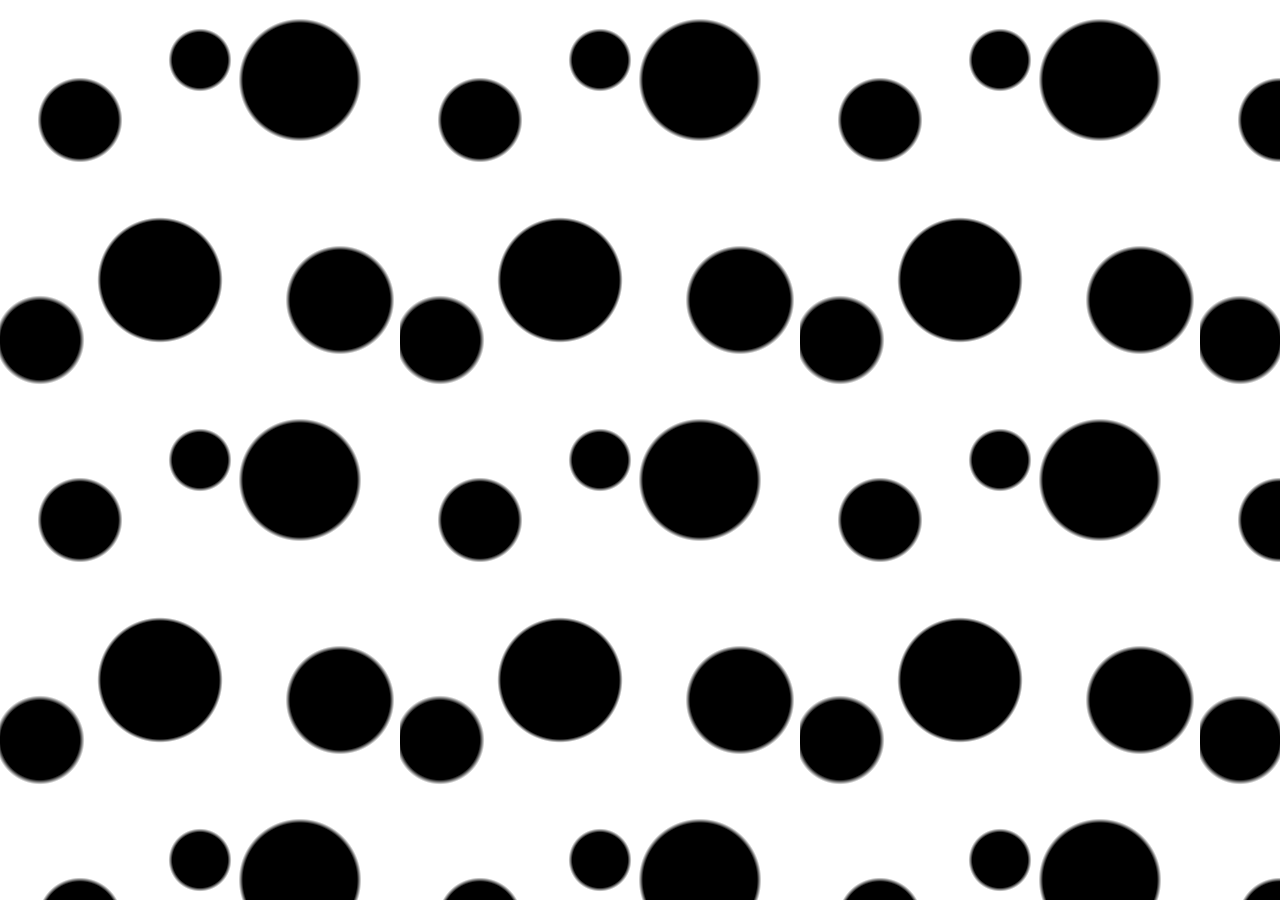
<file: indi/index1.html>
<!DOCTYPE html>
<html lang="hu">
<head>
    <meta charset="UTF-8">
    <meta name="viewport" content="width=device-width, initial-scale=1.0">
    <title>Ugrimuu</title>
    <link rel="stylesheet" href="style.css">
</head>
<body>
    
</body>
</html>
</file>
<file: style.css>
/* Tehénmintás háttér generálása modern CSS színátmenetekkel */
body {
    background-color: #ffffff;
    background-image: 
        radial-gradient(circle at 20% 30%, #000000 9%, transparent 10%),
        radial-gradient(circle at 75% 20%, #000000 13%, transparent 14%),
        radial-gradient(circle at 40% 70%, #000000 16%, transparent 17%),
        radial-gradient(circle at 85% 75%, #000000 11%, transparent 12%),
        radial-gradient(circle at 10% 85%, #000000 8%, transparent 9%),
        radial-gradient(circle at 50% 15%, #000000 7%, transparent 8%);
    background-size: 400px 400px;
    color: #000000;
    font-family: 'Arial Black', sans-serif;
    margin: 0;
    padding: 20px;
    display: block;
    min-height: 100vh;
    box-sizing: border-box;
    position: relative;
}

/* Központi doboz, ami kiemeli a szöveget a foltos háttérből */
.content-container {
    background-color: rgba(255, 255, 255, 0.94);
    padding: 40px 20px;
    border-radius: 20px;
    box-shadow: 0 10px 30px rgba(0,0,0,0.3);
    text-align: center;
    max-width: 600px;
    margin: 120px auto 40px auto; /* Helyet hagyunk a fenti tehénfejeknek */
    width: 90%;
    box-sizing: border-box;
    border: 4px solid #4a2c11; /* Rustikus fakeret hatás */
}

/* Nagybetűs, középre igazított cím */
h1 {
    font-size: 42px;
    text-transform: uppercase;
    letter-spacing: 3px;
    margin: 0 0 40px 0; /* Két sornyi távolság a gomb előtt */
    color: #111111;
    text-shadow: 2px 2px 0px #ffcc00;
}

/* Indítás gomb stílusa - kicsivel nagyobb mint a szöveg */
.start-btn {
    display: inline-block;
    text-decoration: none;
    text-align: center;
    padding: 14px 32px; /* Kicsit nagyobb méretezés a szövegnél */
    font-size: 22px;
    font-weight: bold;
    color: #ffffff;
    background-color: #4a2c11;
    border: 3px solid #271505;
    border-radius: 50px;
    box-shadow: 0 6px 0px #271505;
    cursor: pointer;
    transition: all 0.1s ease;
    margin-bottom: 25px; /* Egy sornyi távolság a történet előtt */
}

.start-btn:hover {
    background-color: #5c3a1a;
}

.start-btn:active {
    transform: translateY(4px);
    box-shadow: 0 2px 0px #271505;
}

/* VISSZAÁLLÍTVA: Játék története rész - Középre igazítva */
.story-text {
    font-size: 16px;
    line-height: 1.6;
    color: #333333;
    text-align: center;
    font-family: sans-serif; /* Olvashatóbb betű, de megmaradt a középre igazítás */
    font-weight: normal;
    margin-top: 25px;
    word-wrap: break-word;
}

/* Trófea/Tehénfejek közös stílusa a sarkokban */
.cow-trophy {
    position: absolute;
    top: 20px;
    width: 80px;
    height: 80px;
    background-color: #cd853f; /* Fa alapszín */
    border: 5px solid #4a2c11; /* Sötét fa keret */
    border-radius: 50%;
    display: table-cell;
    vertical-align: middle;
    text-align: center;
    line-height: 70px;
    font-size: 45px;
    box-shadow: 0 4px 8px rgba(0,0,0,0.4);
    z-index: 10;
    user-select: none;
}

.left-trophy {
    left: 20px;
}

.right-trophy {
    right: 20px;
    cursor: pointer;
}

/* Legördülő menü konténer a jobb sarokban */
.dropdown {
    position: absolute;
    top: 20px;
    right: 20px;
    z-index: 20;
}

/* A menü listája, ami alaphelyzetben rejtve van */
.dropdown-content {
    display: none;
    position: absolute;
    top: 95px;
    right: 0;
    background-color: #222235; /* Sötét tónusú menü */
    min-width: 180px;
    box-shadow: 0px 8px 16px rgba(0,0,0,0.5);
    border-radius: 10px;
    border: 2px solid #444460;
    overflow: hidden;
}

/* A menüben lévő linkek stílusa */
.dropdown-content a {
    color: white;
    padding: 14px 16px;
    text-decoration: none;
    display: block;
    font-family: sans-serif;
    font-size: 16px;
    font-weight: bold;
    border-bottom: 1px solid #333344;
    transition: background-color 0.2s;
    text-align: left;
}

.dropdown-content a:hover {
    background-color: #444460;
}

.dropdown-content a:last-child {
    border-bottom: none;
}

/* Ha a menü megkapja a .show osztályt, láthatóvá válik */
.dropdown.show .dropdown-content {
    display: block;
}
</file>
<file: 2two/style.css>
/* ==========================================================
   UGRIMUU
   style.css
========================================================== */

*{
    margin:0;
    padding:0;
    box-sizing:border-box;
    -webkit-user-select:none;
    user-select:none;
    touch-action:manipulation;
}

html,
body{

    width:100%;
    height:100%;

    overflow:hidden;

    background:#050510;

    color:#ffffff;

    font-family:Arial,Helvetica,sans-serif;

}

body{

    display:flex;

    flex-direction:column;

}



/* =============================
   FELSŐ INFORMÁCIÓS SÁV
============================= */

#topBar{

    background:#111122;

    padding:10px;

    border-bottom:2px solid #333;

}

#topBar h1{

    text-align:center;

    color:#ffd84a;

    font-size:28px;

    margin-bottom:10px;

}



/* =============================
   HALADÁSI SÁV
============================= */

#progressContainer{

    width:100%;

    margin-bottom:10px;

}

#progressTrack{

    position:relative;

    width:100%;

    height:18px;

    background:#222;

    border-radius:12px;

    overflow:hidden;

}

#progressFill{

    width:0%;

    height:100%;

    background:#44cc55;

}

#progressCow{

    position:absolute;

    left:0;

    top:-12px;

    font-size:26px;

}



/* =============================
   INFORMÁCIÓK
============================= */

#gameInfo{

    display:flex;

    justify-content:space-between;

    margin-top:10px;

    font-size:18px;

    font-weight:bold;

}



/* =============================
   JÁTÉKTÉR
============================= */

#gameArea{

    position:relative;

    flex:1;

    display:flex;

    justify-content:center;

    align-items:center;

    overflow:hidden;

    background:#050510;

}



#gameCanvas{

    width:100%;

    max-width:900px;

    aspect-ratio:16/9;

    border:2px solid #333;

    background:#000;

}



/* =============================
   KEZDŐ / VÉGE ABLAK
============================= */

#overlay{

    position:absolute;

    inset:0;

    background:rgba(0,0,0,.82);

    display:flex;

    flex-direction:column;

    justify-content:center;

    align-items:center;

    z-index:100;

    padding:20px;

    text-align:center;

}

#overlayTitle{

    color:#ffd84a;

    font-size:34px;

    margin-bottom:20px;

}

#overlayText{

    font-size:20px;

    line-height:1.5;

    margin-bottom:30px;

    max-width:500px;

}

#startButton{

    background:#ffd84a;

    color:#000;

    border:none;

    border-radius:12px;

    padding:18px 36px;

    font-size:22px;

    font-weight:bold;

}



/* =============================
   GOMBOK
============================= */

#controls{

    display:flex;

    justify-content:space-evenly;

    gap:20px;

    padding:15px;

    background:#111122;

    border-top:2px solid #333;

}

#controls button{

    flex:1;

    padding:20px;

    font-size:24px;

    font-weight:bold;

    border:none;

    border-radius:15px;

    color:white;

}

#runButton{

    background:#2b57ff;

}

#jumpButton{

    background:#d52d2d;

}

#runButton:active{

    transform:scale(.96);

}

#jumpButton:active{

    transform:scale(.96);

}



/* =============================
   MOBIL
============================= */

@media (max-width:700px){

    #topBar h1{

        font-size:22px;

    }

    #gameInfo{

        font-size:15px;

    }

    #controls button{

        font-size:22px;

        padding:18px;

    }

}
</file>
<file: indi/style.css>
/* Tehénmintás háttér generálása modern CSS színátmenetekkel */
body {
    background-color: #ffffff;
    background-image: 
        radial-gradient(circle at 20% 30%, #000000 9%, transparent 10%),
        radial-gradient(circle at 75% 20%, #000000 13%, transparent 14%),
        radial-gradient(circle at 40% 70%, #000000 16%, transparent 17%),
        radial-gradient(circle at 85% 75%, #000000 11%, transparent 12%),
        radial-gradient(circle at 10% 85%, #000000 8%, transparent 9%),
        radial-gradient(circle at 50% 15%, #000000 7%, transparent 8%);
    background-size: 400px 400px;
    color: #000000;
    font-family: 'Arial Black', sans-serif;
    margin: 0;
    padding: 20px;
    display: block;
    min-height: 100vh;
    box-sizing: border-box;
    position: relative;
}
</file>
